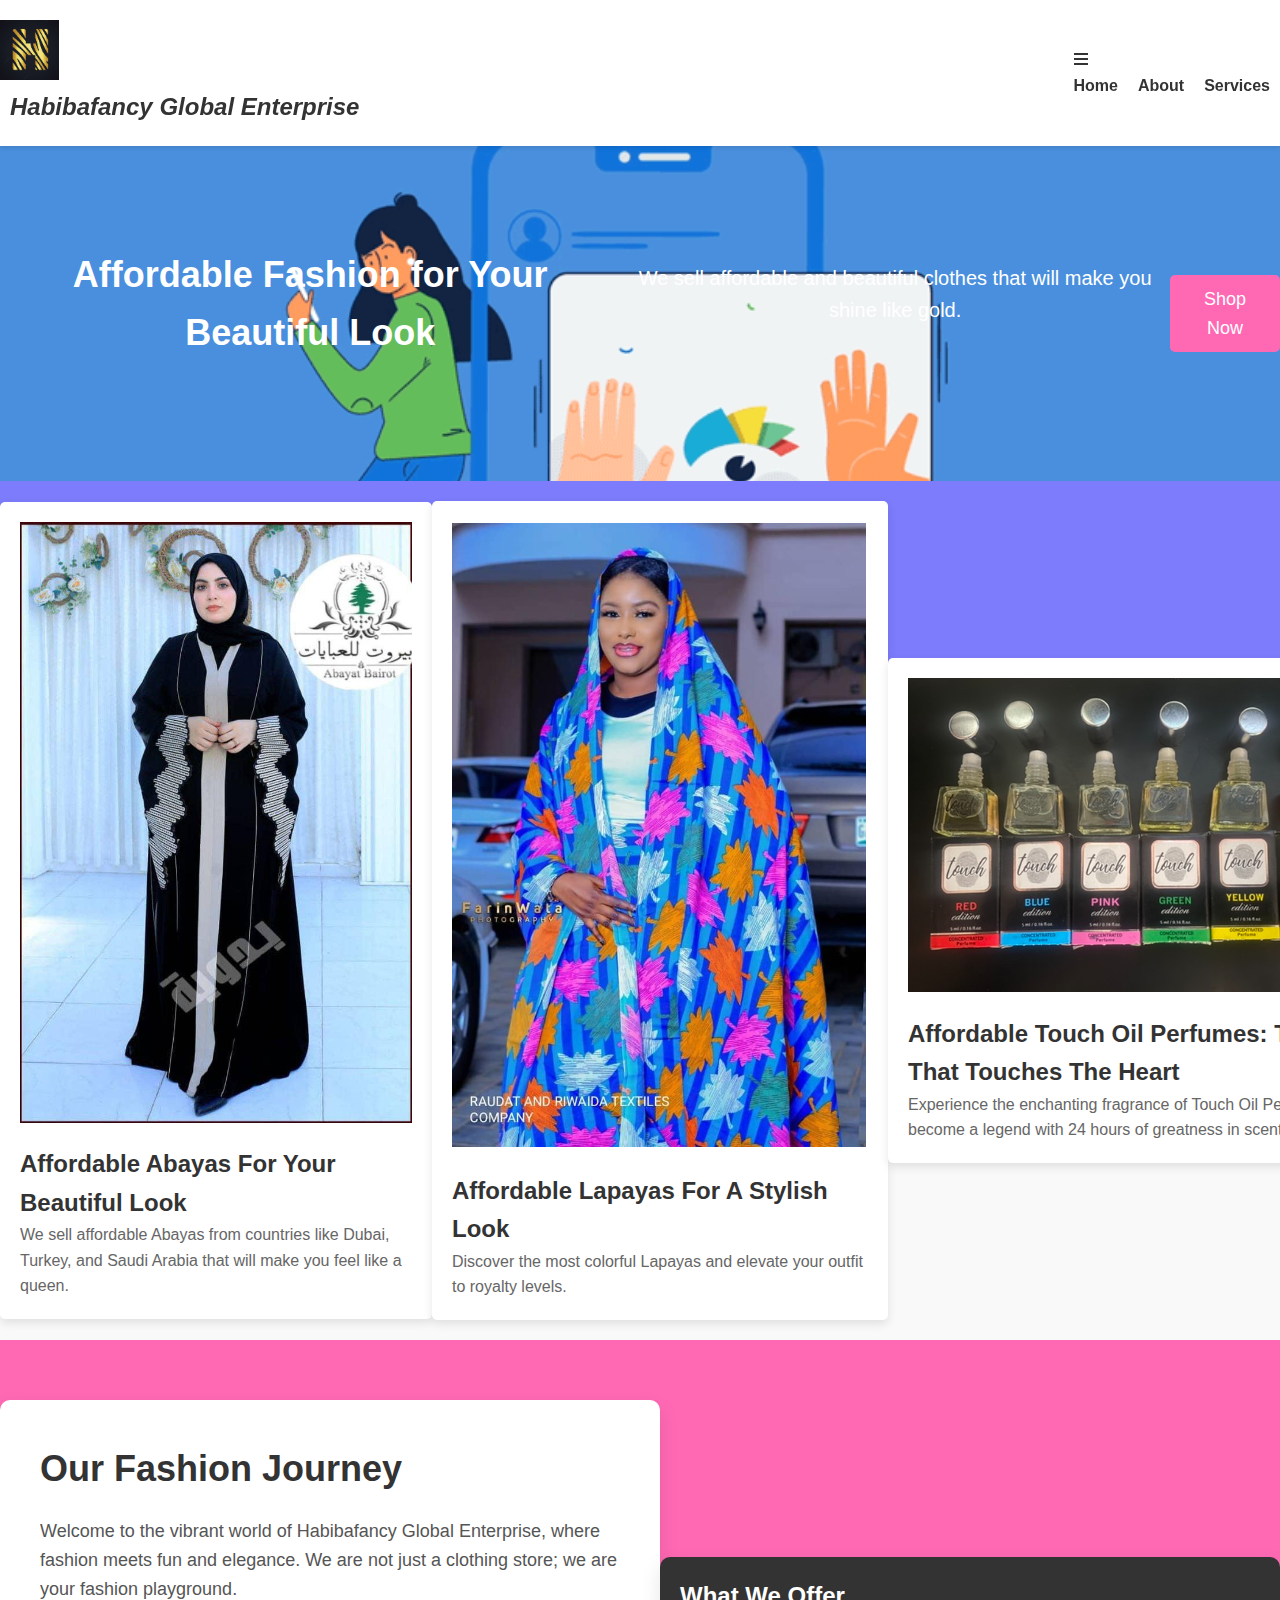
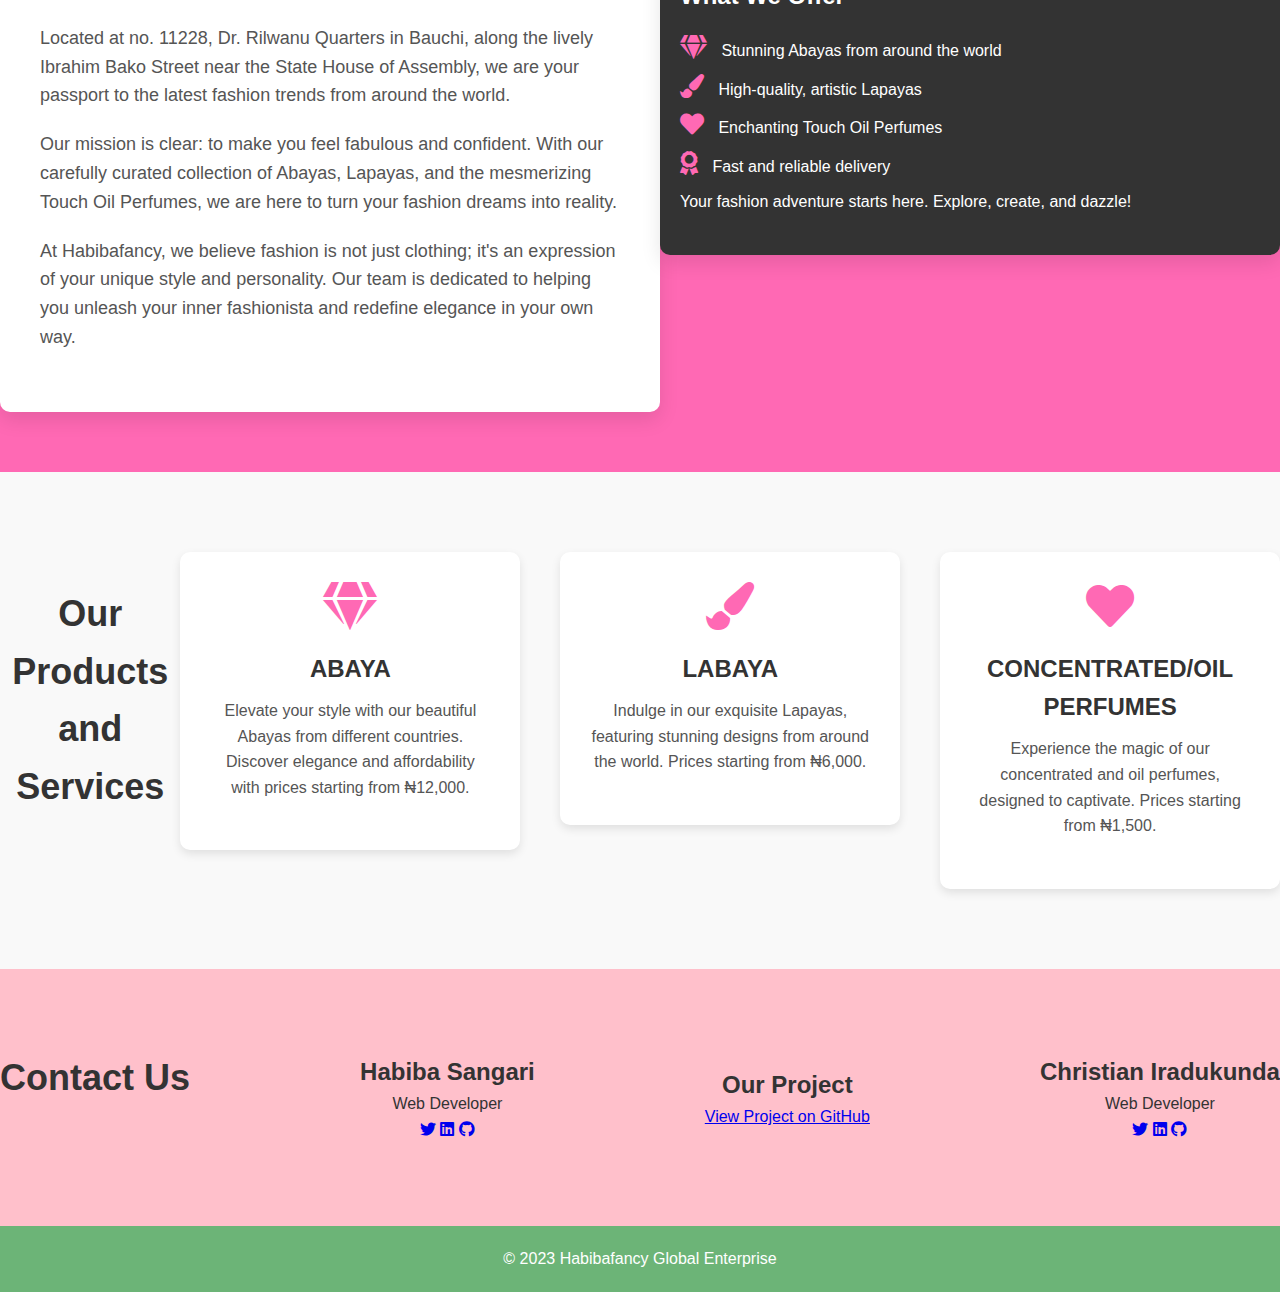
<file: index.html>
<!DOCTYPE html>
<html lang="en">

<head>
    <meta charset="UTF-8">
    <meta name="viewport" content="width=device-width, initial-scale=1.0">
    <title>Fashion and Glamor</title>
    <link rel="stylesheet" href="styles/style.css">
    <link rel="stylesheet" href="https://cdnjs.cloudflare.com/ajax/libs/font-awesome/5.15.3/css/all.min.css">
</head>

<body>
    <header>
        <div class="container">
            <div id="branding">
                <a href="#top">
                    <img src="img/habiba.png" alt="Habibafancy Global Enterprise">
                </a>
                <h1><i>Habibafancy Global Enterprise</i></h1>
            </div>
            <nav>
                <div id="menu-icon">
                    <i class="fas fa-bars"></i>
                </div>
                <ul>
                    <li class="current"><a href="#top">Home</a></li>
                    <li><a href="#about">About</a></li>
                    <li><a href="#services">Services</a></li>
                </ul>
            </nav>
        </div>
    </header>
    

    <section id="top" style="background-image: url('img/header.gif');">
        <div class="container">
            <h1 class="hero-title">Affordable Fashion for Your Beautiful Look</h1>
            <p class="hero-description">We sell affordable and beautiful clothes that will make you shine like gold.</p>
            <a href="#home" class="button_1">Shop Now</a>
        </div>
    </section>

    <section id="home">
        <div class="container">
            <div class="boxes">
                <img src="img/abayas.png" alt="Abayas">
                <h2>Affordable Abayas For Your Beautiful Look</h2>
                <p>We sell affordable Abayas from countries like Dubai, Turkey, and Saudi Arabia that will make you feel
                    like a queen.</p>
            </div>

            <div class="boxes">
                <img src="img/lapayas.png" alt="Lapayas">
                <h2>Affordable Lapayas For A Stylish Look</h2>
                <p>Discover the most colorful Lapayas and elevate your outfit to royalty levels.</p>
            </div>

            <div class="boxes">
                <img src="img/touch.png" alt="Touch Perfumes">
                <h2>Affordable Touch Oil Perfumes: Touch That Touches The Heart</h2>
                <p>Experience the enchanting fragrance of Touch Oil Perfumes and become a legend with 24 hours of
                    greatness in scent.</p>
            </div>
        </div>
    </section>

    <section id="about">
        <div class="container">
            <div class="about-content">
                <h1 class="page-title">Our Fashion Journey</h1>
                <p>Welcome to the vibrant world of Habibafancy Global Enterprise, where fashion meets fun and elegance.
                    We are not just a clothing store; we are your fashion playground.</p>
                <p>Located at no. 11228, Dr. Rilwanu Quarters in Bauchi, along the lively Ibrahim Bako Street near the
                    State House of Assembly, we are your passport to the latest fashion trends from around the world.
                </p>
                <p>Our mission is clear: to make you feel fabulous and confident. With our carefully curated collection
                    of Abayas, Lapayas, and the mesmerizing Touch Oil Perfumes, we are here to turn your fashion dreams
                    into reality.</p>
                <p>At Habibafancy, we believe fashion is not just clothing; it's an expression of your unique style and
                    personality. Our team is dedicated to helping you unleash your inner fashionista and redefine
                    elegance in your own way.</p>
            </div>
            <aside id="sidebar" class="dark">
                <h3>What We Offer</h3>
                <ul>
                    <li><i class="fas fa-gem"></i> Stunning Abayas from around the world</li>
                    <li><i class="fas fa-paint-brush"></i> High-quality, artistic Lapayas</li>
                    <li><i class="fas fa-heart"></i> Enchanting Touch Oil Perfumes</li>
                    <li><i class="fas fa-award"></i> Fast and reliable delivery</li>
                </ul>
                <p>Your fashion adventure starts here. Explore, create, and dazzle!</p>
            </aside>
        </div>
    </section>

    <section id="services">
        <div class="container">
            <h1 class="section-title">Our Products and Services</h1>
            <div class="services-list">
                <div class="service-item">
                    <i class="fas fa-gem service-icon"></i>
                    <h3 class="service-title">ABAYA</h3>
                    <p class="service-description">Elevate your style with our beautiful Abayas from different
                        countries. Discover elegance and affordability with prices starting from ₦12,000.</p>
                </div>
                <div class="service-item">
                    <i class="fas fa-paint-brush service-icon"></i>
                    <h3 class="service-title">LABAYA</h3>
                    <p class="service-description">Indulge in our exquisite Lapayas, featuring stunning designs from
                        around the world. Prices starting from ₦6,000.</p>
                </div>
                <div class="service-item">
                    <i class="fas fa-heart service-icon"></i>
                    <h3 class="service-title">CONCENTRATED/OIL PERFUMES</h3>
                    <p class="service-description">Experience the magic of our concentrated and oil perfumes, designed
                        to captivate. Prices starting from ₦1,500.</p>
                </div>
            </div>
        </div>
    </section>

    <section id="contact">
        <div class="container">
            <h1 class="section-title">Contact Us</h1>

            <div class="contact-person">
                <div class="person-info">
                    <h2>Habiba Sangari</h2>
                    <p>Web Developer</p>
                </div>
                <div class="social-links">
                    <a href="https://twitter.com/" target="_blank"><i class="fab fa-twitter"></i></a>
                    <a href="https://www.linkedin.com/" target="_blank"><i class="fab fa-linkedin"></i></a>
                    <a href="https://github.com/habibasangari/" target="_blank"><i class="fab fa-github"></i></a>
                </div>
            </div>

            <div class="person-info">
                <h2>Our Project</h2>
                <p><a href="https://github.com/habibasangari/SweetAndGlamor" target="_blank">View Project on GitHub</a></p>
            </div>

            <div class="contact-person">
                <div class="person-info">
                    <h2>Christian Iradukunda</h2>
                    <p>Web Developer</p>
                </div>
                <div class="social-links">
                    <a href="https://twitter.com/" target="_blank"><i class="fab fa-twitter"></i></a>
                    <a href="https://www.linkedin.com/in/christian-iradukunda-1b2148244/" target="_blank"><i class="fab fa-linkedin"></i></a>
                    <a href="https://github.com/Webamz" target="_blank"><i class="fab fa-github"></i></a>
                </div>
            </div>
        </div>
    </section>

    <footer>
            <p>&copy; 2023 Habibafancy Global Enterprise</p>
    </footer>

</body>
</html>
</file>
<file: styles/style.css>
/* Reset and base styles */
* {
  margin: 0;
  padding: 0;
  box-sizing: border-box;
}

body {
  font-family: 'Arial', sans-serif;
  background-color: #f9f9f9;
  color: #333;
  line-height: 1.6;
}

/* Header styles */
header {
  background: #fff;
  padding: 20px 0;
  position: sticky;
  top: 0;
  z-index: 100;
  box-shadow: 0px 2px 4px rgba(0, 0, 0, 0.1);
}

header .container {
  display: flex;
  justify-content: space-between;
  align-items: center;
}

#branding img {
  max-height: 60px;
  display: inline-block;
}

#branding h1 {
  font-family: 'Arial', sans-serif;
  font-size: 24px;
  color: #333;
  margin-left: 10px;
}

nav ul {
  list-style: none;
  display: flex;
  gap: 20px;
  margin-right: 10px;
}

nav ul li {
  padding: 0;
}

nav ul li a {
  text-decoration: none;
  color: #333;
  font-weight: bold;
  font-family: 'Arial', sans-serif;
  transition: color 0.3s;
}

nav ul li a:hover {
  color: #ff69b4; /* Net-a-Porter pink color */
}

/* Top section styles */
#top {
  background: url('img/header.gif') no-repeat center center fixed;
  background-size: cover;
  color: #fff;
  text-align: center;
  padding: 100px 0;
}

/* Add a background overlay */
#top::before {
  content: '';
  background: rgba(0, 0, 255, 0.5); /* Blue overlay with transparency */
  position: absolute;
  top: 0;
  left: 0;
  right: 0;
  bottom: 0;
  z-index: -1;
}

.hero-content {
  padding: 20px;
  border-radius: 5px;
}

.hero-title {
  font-size: 36px;
  font-weight: bold;
  margin-bottom: 20px;
  color: #fff; /* Set text color to white */
}

.hero-description {
  font-size: 20px;
  margin-bottom: 40px;
  color: #fff; /* Set text color to white */
}

.button_1 {
  display: inline-block;
  padding: 10px 20px;
  background: #ff69b4; /* Net-a-Porter pink color */
  color: #fff;
  font-size: 18px;
  text-decoration: none;
  border-radius: 5px;
  transition: background 0.3s;
}

.button_1:hover {
  background: #e549a6; /* Lighter pink color on hover */
}

/* Product Boxes styles */
.boxes {
  background: #fff;
  border-radius: 5px;
  padding: 20px;
  margin: 20px 0;
  box-shadow: 0 4px 10px rgba(0, 0, 0, 0.1);
  transition: transform 0.3s, box-shadow 0.3s, background 0.3s, color 0.3s;
}

.boxes h2 {
  font-family: 'Arial', sans-serif;
  font-size: 24px;
  margin-top: 15px;
  color: #333;
}

.boxes p {
  font-family: 'Arial', sans-serif;
  font-size: 16px;
  color: #666;
}

/* Adjust hover effect */
.boxes:hover {
  transform: translateY(-5px);
  box-shadow: 0 8px 20px rgba(0, 0, 0, 0.2);
  background: #ff69b4; /* Background color change on hover */
  color: #fff; /* Text color change on hover */
}

/* Dark styles */
.dark {
  background: #333;
  color: #fff;
  padding: 20px;
  border-radius: 5px;
}

.dark h3 {
  font-size: 24px;
  margin-bottom: 10px;
}

/* Footer styles */
footer {
  background: rgba(0, 128, 19, 0.566);
  text-align: center;
  color: #fff;
  padding: 20px 0;
  font-family: 'Arial', sans-serif;
}

/* Newsletter styles */
#newsletter {
  background-color: #ff69b4; /* Net-a-Porter pink color */
  padding: 40px 0;
  text-align: center;
  color: #fff;
}

#newsletter h2 {
  font-family: 'Arial', sans-serif;
  font-size: 24px;
  margin-bottom: 20px;
}

#newsletter input[type="email"] {
  padding: 10px;
  width: 100%;
  max-width: 300px;
  border: none;
  border-radius: 5px;
  font-family: 'Arial', sans-serif;
  font-size: 16px;
  margin-right: 10px;
}

#newsletter button {
  padding: 10px 20px;
  background: #5e17d8; /* Net-a-Porter purple color */
  border: none;
  border-radius: 5px;
  font-family: 'Arial', sans-serif;
  font-size: 16px;
  color: #fff;
  cursor: pointer;
  transition: background 0.3s;
}

#newsletter button:hover {
  background: #ffc0e4; /* Light pink color on hover */
}

/* Add your other styles for sections and elements as needed */

/* About Section Styles */
#about {
  background-color: #ff69b4; /* Vibrant pink background color */
  padding: 60px 0;
}

.container {
  display: flex;
  justify-content: space-between;
  align-items: center;
}

.about-content {
  flex: 1;
  background: #fff; /* White background */
  border-radius: 10px; /* Rounded corners */
  padding: 40px;
  box-shadow: 0 8px 20px rgba(0, 0, 0, 0.1); /* Shadow effect */
  transition: transform 0.3s, box-shadow 0.3s;
}

.about-content:hover {
  transform: translateY(-5px); /* Hover effect */
  box-shadow: 0 12px 30px rgba(0, 0, 0, 0.2); /* Hover shadow effect */
}

.about-content h1 {
  font-size: 36px;
  font-weight: bold;
  color: #333;
  margin-bottom: 20px;
}

.about-content p {
  font-size: 18px;
  color: #555;
  line-height: 1.6;
  margin-bottom: 20px;
}

/* Sidebar Styles */
#sidebar {
  flex: 1;
  background: #333;
  color: #fff;
  border-radius: 10px; /* Rounded corners */
  padding: 20px;
  box-shadow: 0 8px 20px rgba(0, 0, 0, 0.1); /* Shadow effect */
}

#sidebar h3 {
  font-size: 24px;
  margin-bottom: 20px;
}

#sidebar ul {
  list-style: none;
  padding: 0;
}

#sidebar ul li {
  margin-bottom: 10px;
}

#sidebar ul li i {
  margin-right: 10px;
  color: #ff69b4; /* Pink icon color */
  font-size: 24px;
}

#sidebar p {
  font-size: 16px;
  line-height: 1.6;
  margin-bottom: 20px;
}



/* Services Section Styles */
#services {
  background-color: #f9f9f9; /* Light gray background color */
  padding: 80px 0;
  text-align: center;
}

.section-title {
  font-size: 36px;
  font-weight: bold;
  color: #333;
  margin-bottom: 40px;
}

.services-list {
  display: flex;
  justify-content: center;
  align-items: flex-start;
  gap: 40px;
}

.service-item {
  flex: 1;
  background: #fff; /* White background */
  border-radius: 10px; /* Rounded corners */
  padding: 30px;
  box-shadow: 0 4px 10px rgba(0, 0, 0, 0.1); /* Shadow effect */
  transition: transform 0.3s, box-shadow 0.3s;
}

.service-item:hover {
  transform: translateY(-5px); /* Hover effect */
  box-shadow: 0 8px 20px rgba(0, 0, 0, 0.2); /* Hover shadow effect */
}

.service-icon {
  font-size: 48px;
  color: #ff69b4; /* Pink icon color */
  margin-bottom: 20px;
}

.service-title {
  font-size: 24px;
  font-weight: bold;
  color: #333;
  margin-bottom: 10px;
}

.service-description {
  font-size: 16px;
  color: #555;
  line-height: 1.6;
  margin-bottom: 20px;
}


/* Contact Section Styles */
#contact {
  background-color: #ffc0cb; /* A light pink background color */
  padding: 80px 0;
  text-align: center;
}

.contact-list {
  display: flex;
  justify-content: center; /* Center items horizontally */
  align-items: center; /* Center items vertically */
  flex-wrap: wrap; /* Allow items to wrap to the next row if necessary */
  gap: 20px; /* Reduced gap between items */
}

.contact-item {
  flex-basis: calc(25% - 20px); /* Adjust item width to make them smaller */
  background: #fff; /* White background */
  border-radius: 10px; /* Rounded corners */
  padding: 20px; /* Reduced padding */
  box-shadow: 0 4px 10px rgba(0, 0, 0, 0.1); /* Shadow effect */
  transition: transform 0.3s, box-shadow 0.3s;
}

.contact-item:hover {
  transform: translateY(-5px); /* Hover effect */
  box-shadow: 0 8px 20px rgba(0, 0, 0, 0.2); /* Hover shadow effect */
}

.contact-name {
  font-size: 18px; /* Reduced font size */
  font-weight: bold;
  color: #333;
  margin-bottom: 10px;
}

.contact-links {
  list-style: none;
  padding: 0;
  text-align: center; /* Center the links horizontally */
}

.contact-links li {
  margin-bottom: 10px;
}

.contact-links a {
  text-decoration: none;
  color: #333;
  font-weight: bold;
  font-family: 'Arial', sans-serif;
  transition: color 0.3s;
}

.contact-links a:hover {
  color: #ff69b4; /* Pink color on hover */
}
</file>
